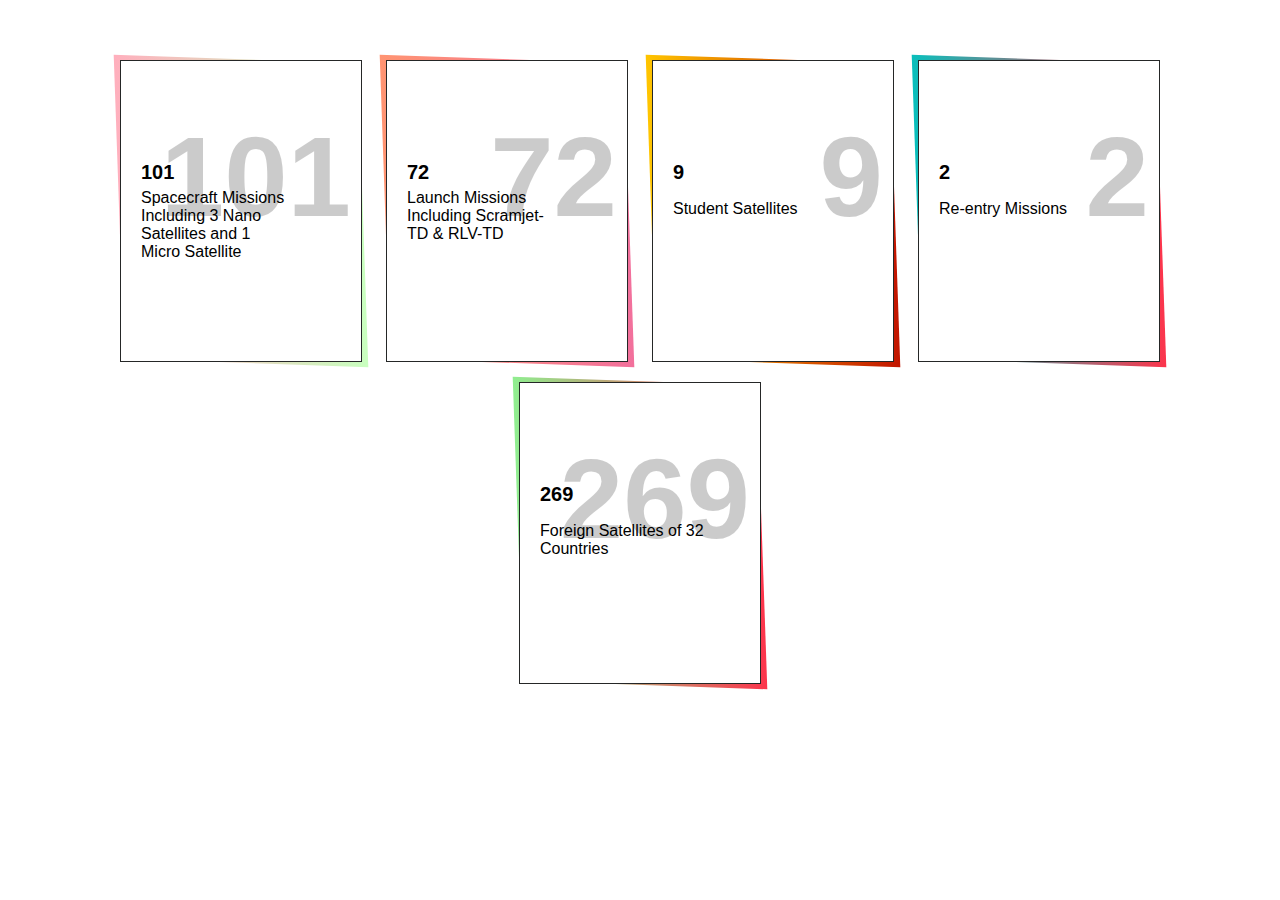
<file: mission1.html>
<!DOCTYPE html>
<html>
<head>
	<title>BLOCK</title>
	<style type="text/css">
		.tilelinks {
	text-decoration: none;
	color: black;
	}
.tilesWrap {
	padding: 0;
	margin: 50px auto;
	list-style: none;
	text-align: center;
}
.listtile {
	display: inline-block;
	width: 10%;
	min-width: 200px;
	max-width: 230px;
	padding: 80px 20px 40px;
	position: relative;
	vertical-align: top;
	margin: 10px;
	font-family: 'helvetica', san-serif;
	min-height: 20vh;
	background: white;
	border: 1px solid #252727;
	text-align: left;

}
.tilehead2 {
	font-size: 114px;
	margin: 0;
	position: absolute;
	opacity: 0.2;
	top: 50px;
	right: 10px;
	transition: all 0.4s ease-in-out;
}
.tilehead3 {
	font-size: 20px;
	color: black;
	margin-bottom: 5px;
}
.info {
	font-size: 16px;
	line-height: 18px;
	color: black;
	margin-top: 5px;
}
.listtile:hover .tilehead2 {
	top: 0px;
	opacity: 0.6;
	color: red;
}

.listtile:before {
	content: '';
	position: absolute;
	top: -2px;
	left: -2px;
	right: -2px;
	bottom: -2px;
	z-index: -1;
	background: red;
	transform: skew(2deg, 2deg);
}
.listtile:after {
	content: '';
	position: absolute;
	width: 40%;
	height: 100%;
	left: 0;
	top: 0;
}
.listtile:nth-child(1):before {
	background: #C9FFBF;
background: -webkit-linear-gradient(to right, #FFAFBD, #C9FFBF);
background: linear-gradient(to right, #FFAFBD, #C9FFBF);
}
.listtile:nth-child(2):before {
	background: #f2709c;
background: -webkit-linear-gradient(to right, #ff9472, #f2709c);
background: linear-gradient(to right, #ff9472, #f2709c);
}
.listtile:nth-child(3):before {
	background: #c21500;
background: -webkit-linear-gradient(to right, #ffc500, #c21500);
background: linear-gradient(to right, #ffc500, #c21500);
}
.listtile:nth-child(4):before {
	background: #FC354C;
background: -webkit-linear-gradient(to right, #0ABFBC, #FC354C);
background: linear-gradient(to right, #0ABFBC, #FC354C);
}
.listtile:nth-child(5):before {
	background: #FC354C;
background: -webkit-linear-gradient(to right, #0ABFBC, #FC354C);
background: linear-gradient(to right, lightgreen, #FC354C);
}
.info {
	width: 75%;
	}
	</style>
</head>
<body>
	
<div>
<ul class="tilesWrap">
	<li class="listtile">
		<a class="tilelinks" href="https://www.isro.gov.in/sites/default/files/article-files/missions/269_foreign_satellites.pdf">
		<h2 class="tilehead2">101</h2>
		<h3 class="tilehead3">101</h3>
		<p class="info">
			
			Spacecraft Missions
			Including
			3 Nano Satellites  
			and 1 Micro Satellite
		</p>
	</a>
	</li>
	<li class="listtile">
		<a class="tilelinks" href="https://www.isro.gov.in/spacecraft/list-of-university-academic-institute-satellites">
		<h2 class="tilehead2">72</h2>
		<h3 class="tilehead3">72</h3>
		<p class="info">
			Launch Missions
			Including
			Scramjet-TD 
			& RLV-TD
		</p>
	</a>
	</li>
	<li class="listtile">
		<a class="tilelinks" href="https://www.isro.gov.in/spacecraft/list-of-university-academic-institute-satellites">
		
		<h2 class="tilehead2">9</h2>
		<h3 class="tilehead3">9</h3>
		<p style="color:black"></p>
			Student
			Satellites
		</p>
	</a>
	</li>
	<li class="listtile">
		<a class="tilelinks" href="https://www.isro.gov.in/sites/default/files/article-files/missions/269_foreign_satellites.pdf">
		<h2 class="tilehead2">2</h2>
		<h3 class="tilehead3">2</h3>
		<p style="color:black;">
			Re-entry
			Missions

		</p>
	</a>
	</li>
	<li class="listtile">
		<a class="tilelinks" href="https://www.isro.gov.in/sites/default/files/article-files/missions/269_foreign_satellites.pdf">
		<h2 class="tilehead2">269</h2>
		<h3 class="tilehead3">269</h3>
		<p style="color:black;">
			Foreign Satellites
			of 32 Countries

		</p>
	</a>
	</li>
</ul>
</div>
</body>
</html>
</file>
